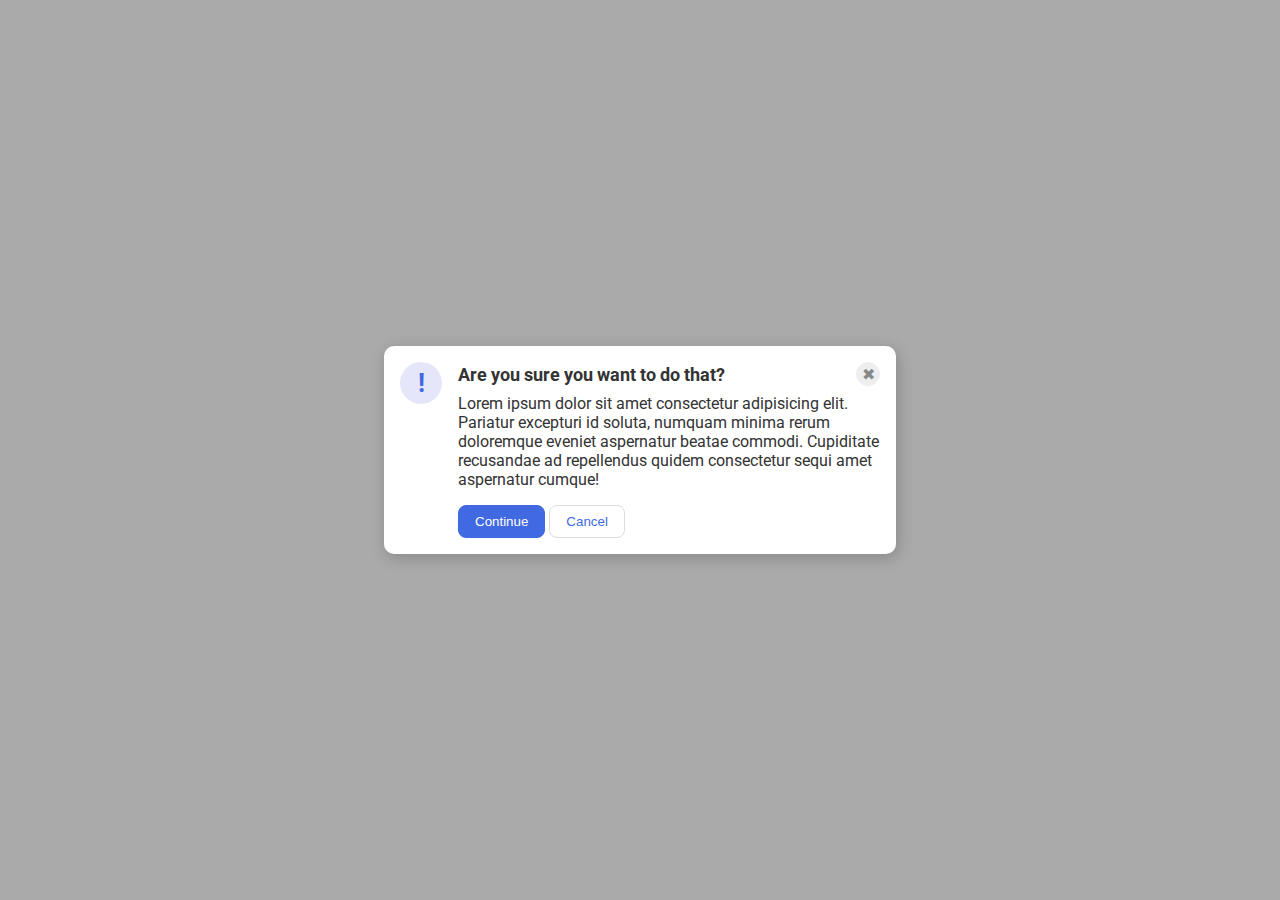
<file: flex/05-flex-modal/index.html>
<!DOCTYPE html>
<html lang="en">
  <head>
    <meta charset="UTF-8">
    <meta http-equiv="X-UA-Compatible" content="IE=edge">
    <meta name="viewport" content="width=device-width, initial-scale=1.0">
    <link rel="stylesheet" href="style.css">
    <title>Modal</title>
  </head>
  <body>
    <div class="modal">
      <div class="icon">!</div>
      <div class="content">
        <div class="header">Are you sure you want to do that?
          <button class="close-button">✖</button>
        </div>
        <div class="text">Lorem ipsum dolor sit amet consectetur adipisicing elit. Pariatur excepturi id soluta, numquam minima rerum doloremque eveniet aspernatur beatae commodi. Cupiditate recusandae ad repellendus quidem consectetur sequi amet aspernatur cumque!</div>
        <button class="continue">Continue</button>
        <button class="cancel">Cancel</button>
      </div>
    </div>
  </body>
</html>
</file>
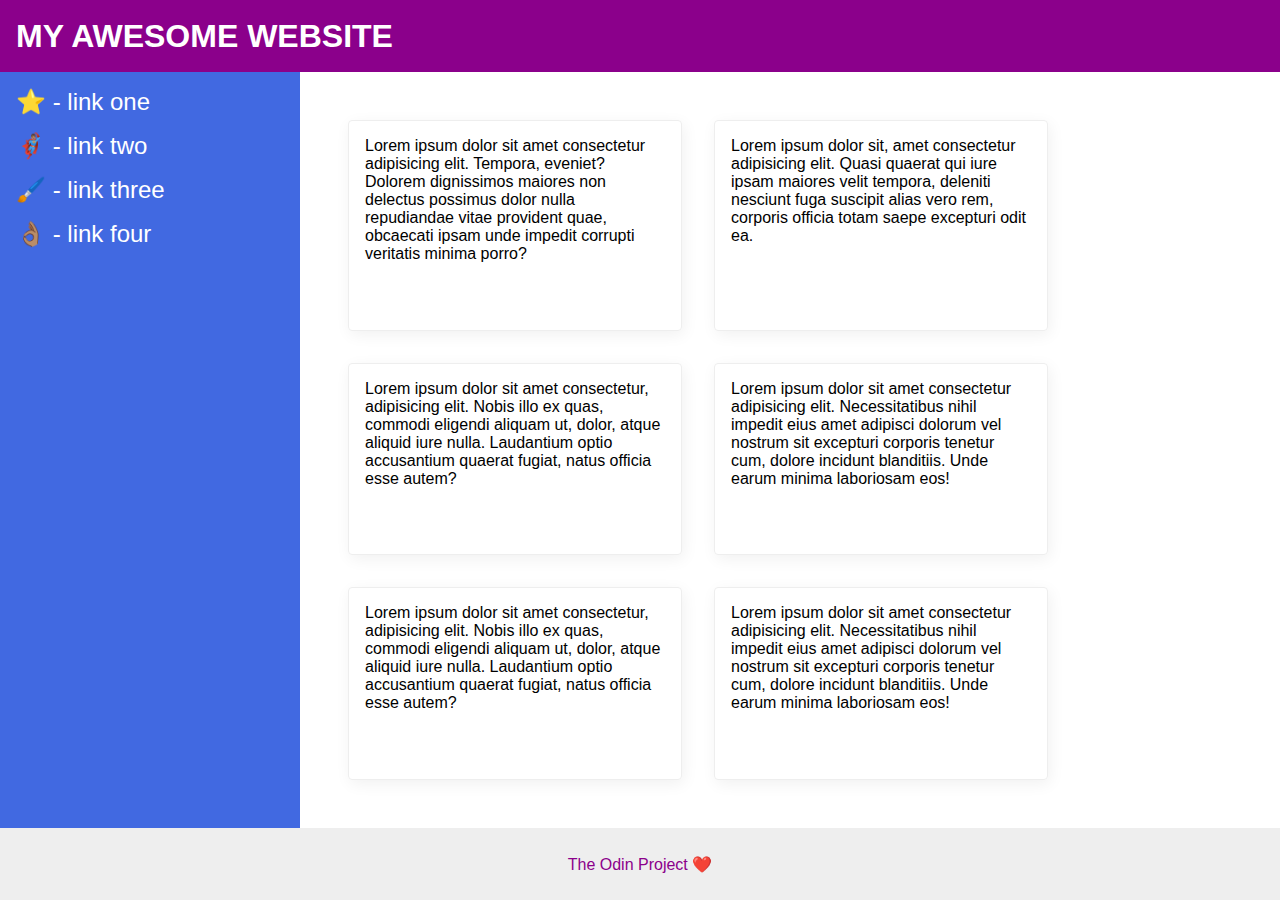
<file: flex/07-flex-layout-2/index.html>
<!DOCTYPE html>
<html lang="en">
  <head>
    <meta charset="UTF-8">
    <meta http-equiv="X-UA-Compatible" content="IE=edge">
    <meta name="viewport" content="width=device-width, initial-scale=1.0">
    <title>The Holy Grail</title>
    <link rel="stylesheet" href="style.css">
  </head>
  <body>
    <div class="header">
      MY AWESOME WEBSITE
    </div>
    <div class="contents">
      <div class="sidebar">
        <ul>
          <li><a href="#">⭐ - link one</a></li>
          <li><a href="#">🦸🏽‍♂️ - link two</a></li>
          <li><a href="#">🖌️ - link three</a></li>
          <li><a href="#">👌🏽 - link four</a></li>
        </ul>
      </div>
      <div class="cards">
        <div class="card">Lorem ipsum dolor sit amet consectetur adipisicing elit. Tempora, eveniet? Dolorem dignissimos maiores non delectus possimus dolor nulla repudiandae vitae provident quae, obcaecati ipsam unde impedit corrupti veritatis minima porro?</div>
        <div class="card">Lorem ipsum dolor sit, amet consectetur adipisicing elit. Quasi quaerat qui iure ipsam maiores velit tempora, deleniti nesciunt fuga suscipit alias vero rem, corporis officia totam saepe excepturi odit ea.</div>
        <div class="card">Lorem ipsum dolor sit amet consectetur, adipisicing elit. Nobis illo ex quas, commodi eligendi aliquam ut, dolor, atque aliquid iure nulla. Laudantium optio accusantium quaerat fugiat, natus officia esse autem?</div>
        <div class="card">Lorem ipsum dolor sit amet consectetur adipisicing elit. Necessitatibus nihil impedit eius amet adipisci dolorum vel nostrum sit excepturi corporis tenetur cum, dolore incidunt blanditiis. Unde earum minima laboriosam eos!</div>
        <div class="card">Lorem ipsum dolor sit amet consectetur, adipisicing elit. Nobis illo ex quas, commodi eligendi aliquam ut, dolor, atque aliquid iure nulla. Laudantium optio accusantium quaerat fugiat, natus officia esse autem?</div>
        <div class="card">Lorem ipsum dolor sit amet consectetur adipisicing elit. Necessitatibus nihil impedit eius amet adipisci dolorum vel nostrum sit excepturi corporis tenetur cum, dolore incidunt blanditiis. Unde earum minima laboriosam eos!</div>
      </div>
    </div>
    <div class="footer">
      The Odin Project ❤️
    </div>
  </body>
</html>
</file>
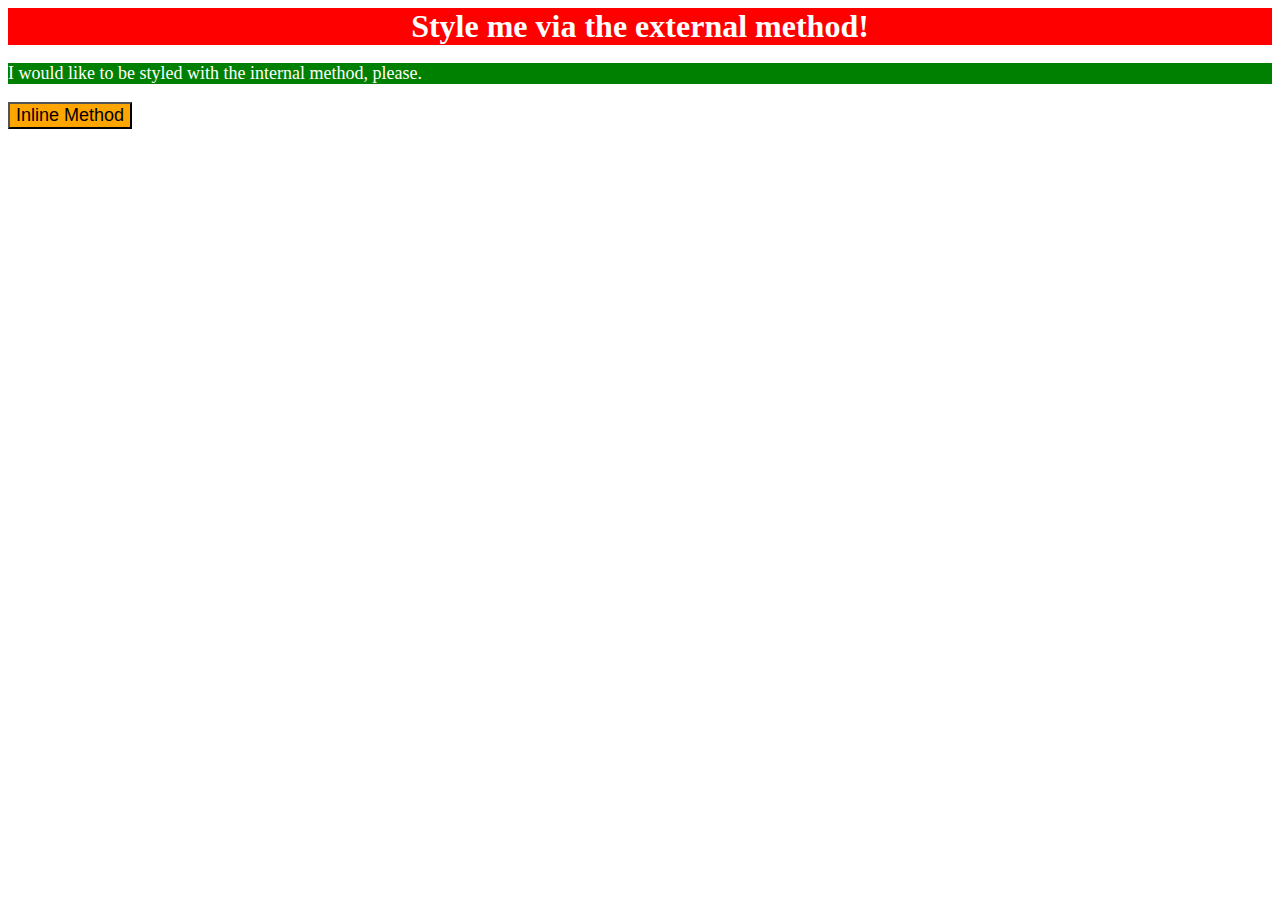
<file: foundations/01-css-methods/index.html>
<!DOCTYPE html>
<html lang="en">
  <head>
    <meta charset="UTF-8">
    <meta http-equiv="X-UA-Compatible" content="IE=edge">
    <meta name="viewport" content="width=device-width, initial-scale=1.0">
    <title>Methods for Adding CSS</title>
    <link rel="stylesheet" href="style.css" />
    <style>
      p {
        background-color: green;
        color: white;
        font-size: 18px;
      }
    </style>
  </head>
  <body>
    <div>Style me via the external method!</div>
    <p>I would like to be styled with the internal method, please.</p>
    <button style="background-color: orange; font-size: 18px;">Inline Method</button>
  </body>
</html>
</file>
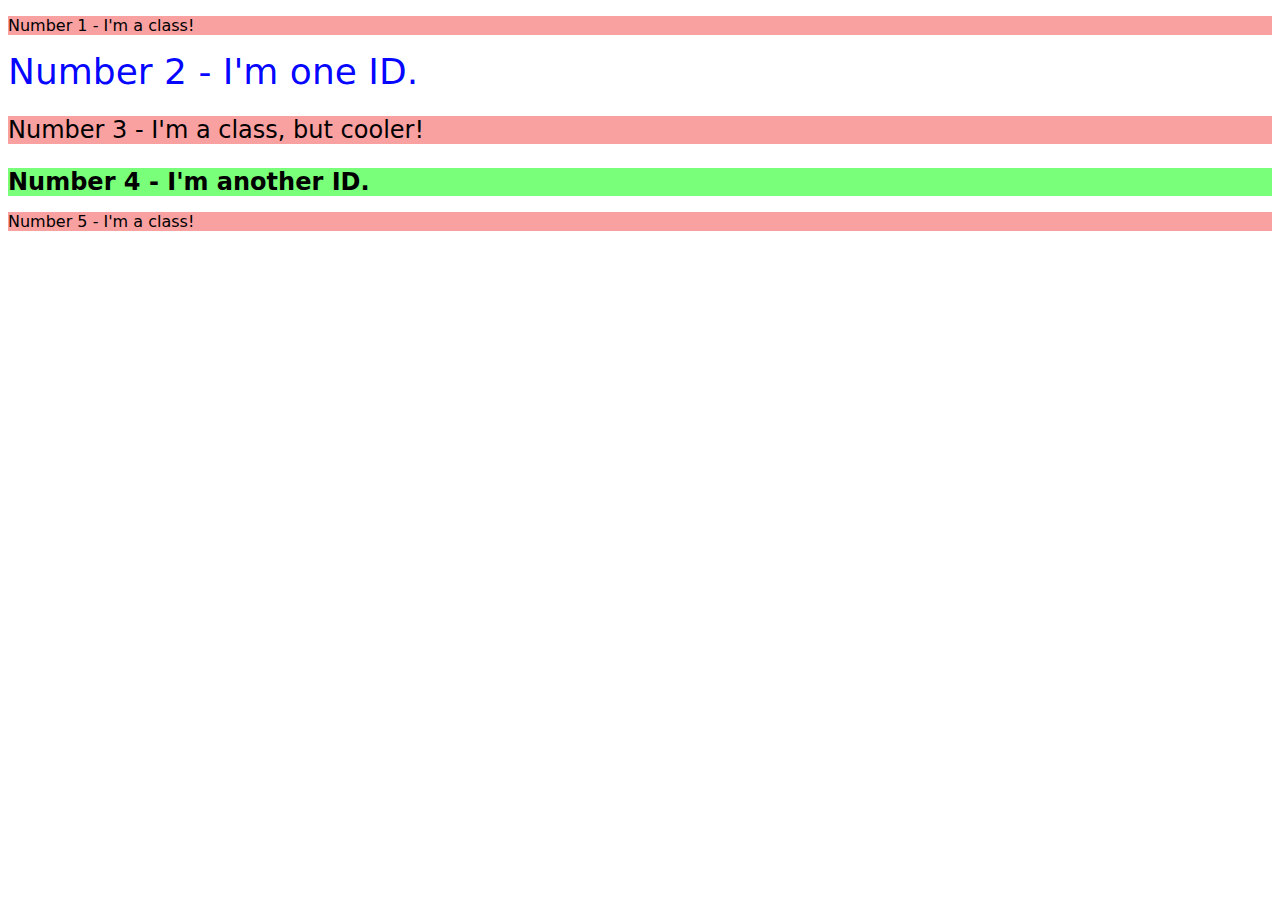
<file: foundations/02-class-id-selectors/index.html>
<!DOCTYPE html>
<html lang="en">
  <head>
    <meta charset="UTF-8">
    <meta http-equiv="X-UA-Compatible" content="IE=edge">
    <meta name="viewport" content="width=device-width, initial-scale=1.0">
    <title>Class and ID Selectors</title>
    <link rel="stylesheet" href="style.css">
  </head>
  <body>
    <p class="odd-elem">Number 1 - I'm a class!</p>
    <div id="blue-sz36">Number 2 - I'm one ID.</div>
    <p class="odd-elem text-sz24">Number 3 - I'm a class, but cooler!</p>
    <div id="green-sz24b" class="text-sz24">Number 4 - I'm another ID.</div>
    <p class="odd-elem">Number 5 - I'm a class!</p>
  </body>
</html>
</file>
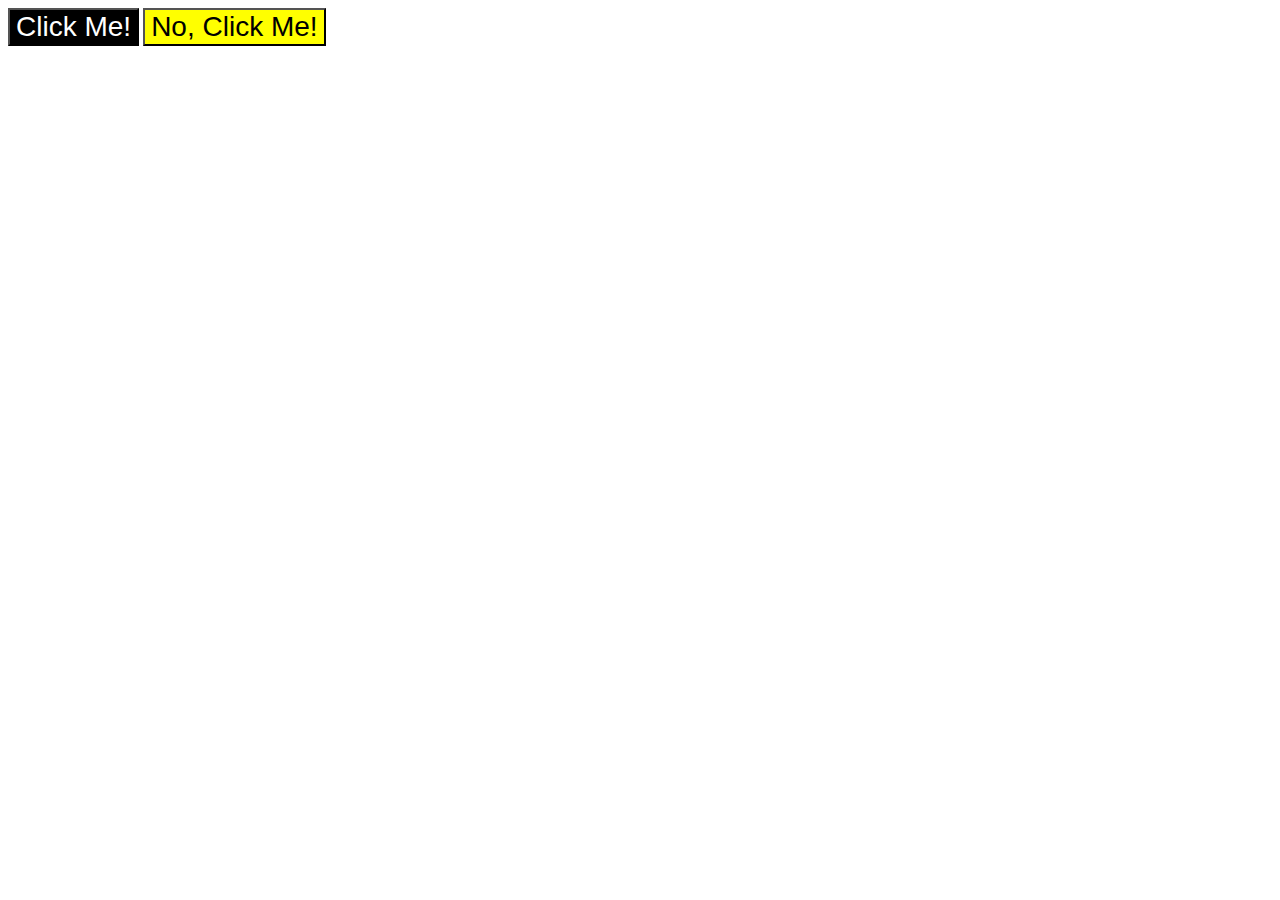
<file: foundations/03-grouping-selectors/index.html>
<!DOCTYPE html>
<html lang="en">
  <head>
    <meta charset="UTF-8">
    <meta http-equiv="X-UA-Compatible" content="IE=edge">
    <meta name="viewport" content="width=device-width, initial-scale=1.0">
    <title>Grouping Selectors</title>
    <link rel="stylesheet" href="style.css">
  </head>
  <body>
    <button class="one">Click Me!</button>
    <button class="two">No, Click Me!</button>
  </body>
</html>
</file>
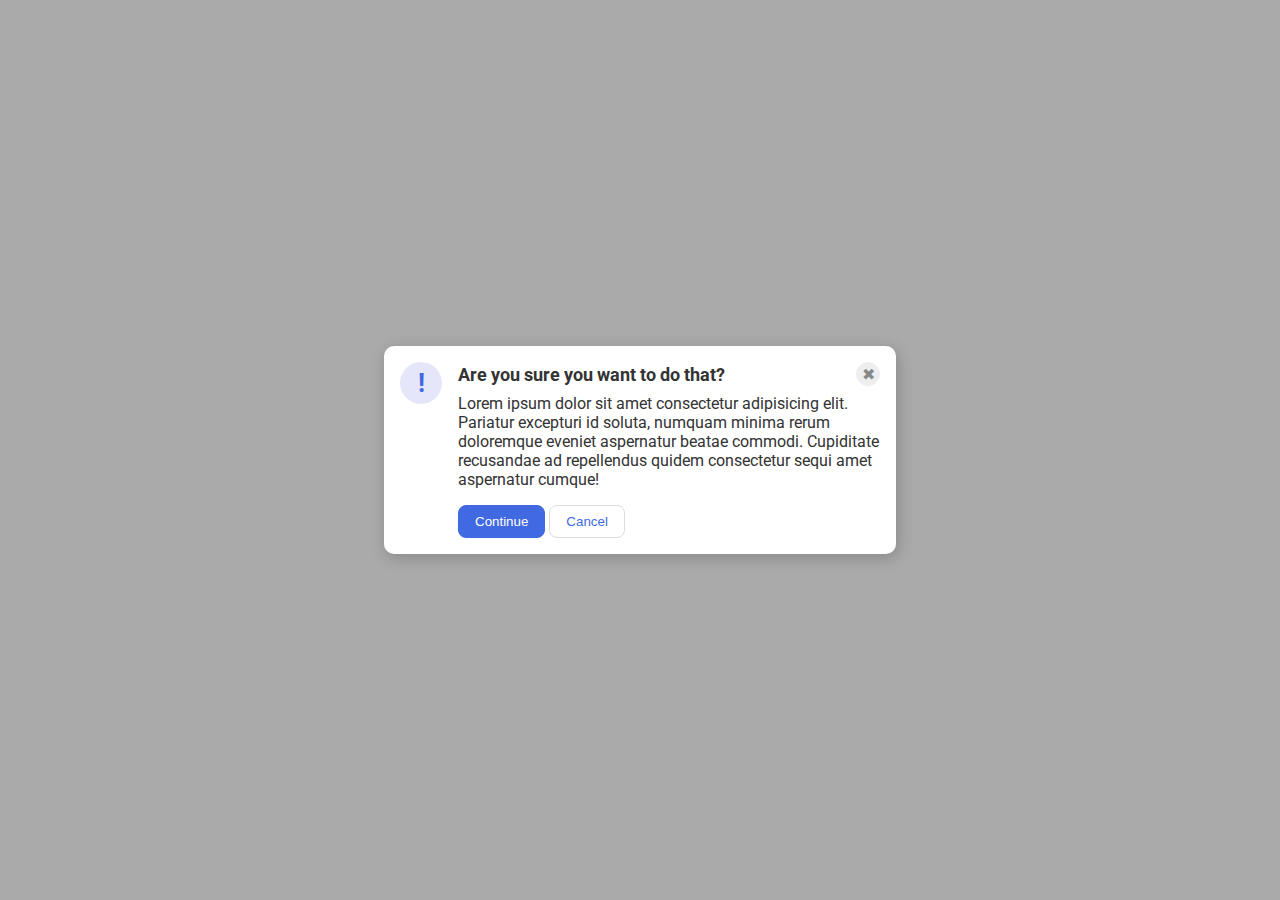
<file: flex/05-flex-modal/solution/solution.html>
<!DOCTYPE html>
<html lang="en">
  <head>
    <meta charset="UTF-8">
    <meta http-equiv="X-UA-Compatible" content="IE=edge">
    <meta name="viewport" content="width=device-width, initial-scale=1.0">
    <link rel="stylesheet" href="solution.css">
    <title>Modal</title>
  </head>
  <body>
    <div class="modal">
      <div class="icon">!</div>
      <!-- additional container used here -->
      <div class="container">
        <!-- header div was moved to encompass the close button as well -->
        <div class="header">Are you sure you want to do that?
          <button class="close-button">✖</button>
        </div>
        <div class="text">Lorem ipsum dolor sit amet consectetur adipisicing elit. Pariatur excepturi id soluta, numquam minima rerum doloremque eveniet aspernatur beatae commodi. Cupiditate recusandae ad repellendus quidem consectetur sequi amet aspernatur cumque!</div>
        <button class="continue">Continue</button>
        <button class="cancel">Cancel</button>
      </div>
    </div>
  </body>
</html>
</file>
<file: flex/05-flex-modal/style.css>
@import url('https://fonts.googleapis.com/css2?family=Roboto:wght@400;700&display=swap');

html, body {
  height: 100%;
}

body {
  font-family: Roboto, sans-serif;
  margin: 0;
  background: #aaa;
  color: #333;
  /* I'll give you this one for free lol */
  display: flex;
  align-items: center;
  justify-content: center;
}

.modal {
  background: white;
  width: 480px;
  border-radius: 10px;
  box-shadow: 2px 4px 16px rgba(0,0,0,.2);
  padding: 16px;
  display: flex;
  gap: 16px;
}

.icon {
  color: royalblue;
  font-size: 26px;
  font-weight: 700;
  background: lavender;
  width: 42px;
  height: 42px;
  border-radius: 50%;
  display: flex;
  align-items: center;
  justify-content: center;
  flex-shrink: 0;
}

.header {
  font-weight: bold;
  font-size: 18px;
  margin-right: auto;
  display: flex;
  justify-content: space-between;
  align-items: center;
  margin-bottom: 8px;
}

.close-button {
  background: #eee;
  border-radius: 50%;
  color: #888;
  font-weight: 400;
  font-size: 16px;
  height: 24px;
  width: 24px;
  display: flex;
  align-items: center;
  justify-content: center;
  border: 1px solid #eee;
  padding: 0;
  margin: 0;
}

button {
  cursor: pointer;
  padding: 8px 16px;
  border-radius: 8px;
  margin-top: 16px;
}

button.continue {
  background: royalblue;
  border: 1px solid royalblue;
  color: white;
}

button.cancel {
  background: white;
  border: 1px solid #ddd;
  color: royalblue;
}
</file>
<file: flex/07-flex-layout-2/style.css>
body {
  font-family: -apple-system, BlinkMacSystemFont, 'Segoe UI', Roboto, Oxygen, Ubuntu, Cantarell, 'Open Sans', 'Helvetica Neue', sans-serif;
  margin: 0;
  min-height: 100vh;
  display: flex;
  flex-direction: column;
}

.header {
  height: 72px;
  background: darkmagenta;
  color: white;
  font-size: 32px;
  font-weight: 900;
  display: flex;
  align-items: center;
  padding-left: 16px;
}

.footer {
  height: 72px;
  background: #eee;
  color: darkmagenta;
  bottom: 0;
  display: flex;
  justify-content: center;
  align-items: center;
}

.contents {
  flex: 1;
  display: flex;
}

.sidebar {
  width: 300px;
  background: royalblue;
  box-sizing: border-box;
  flex-shrink: 0;
  padding: 16px;
}

.sidebar ul {
  list-style: none;
  margin: 0;
  padding: 0;
}

.sidebar a {
  font-size: 24px;
  color: white;
  text-decoration: none;
}

.sidebar li {
  margin-bottom: 16px;
}

.cards {
  display: flex;
  padding: 32px;
  flex-wrap: wrap;
}

.card {
  border: 1px solid #eee;
  box-shadow: 2px 4px 16px rgba(0,0,0,.06);
  border-radius: 4px;
  padding: 16px;
  margin: 16px;
  width: 300px;
}
</file>
<file: foundations/01-css-methods/style.css>
div {
    color: white;
    background-color: red;
    font-size: 32px;
    text-align: center;
    font-weight: bold;
}
</file>
<file: foundations/02-class-id-selectors/style.css>
div,
p {
    font-family: Verdana, "DejaVu Sans", sans-serif;
 }

.odd-elem {
    background-color: #f3434380;
}

#blue-sz36 {
    color: rgba(0, 0, 255, 0.986);
    font-size: 36px;
}

.text-sz24 {
    font-size: 24px;
}

#green-sz24b {
    background-color: rgb(121, 255, 121);
    font-weight: 700;
}
</file>
<file: foundations/03-grouping-selectors/style.css>
.one,
.two {
    font-size: 28px;
    font-family: Helvetica, "Times New Roman", sans-serif;
}

.one {
    background-color: black;
    color: white;
}

.two {
    background-color: yellow;
}
</file>
<file: flex/05-flex-modal/solution/solution.css>
@import url('https://fonts.googleapis.com/css2?family=Roboto:wght@400;700&display=swap');

html, body {
  height: 100%;
}

body {
  font-family: Roboto, sans-serif;
  margin: 0;
  background: #aaa;
  color: #333;
  /* I'll give you this one for free */
  display: flex;
  align-items: center;
  justify-content: center;
}

.modal {
  background: white;
  width: 480px;
  border-radius: 10px;
  box-shadow: 2px 4px 16px rgba(0,0,0,.2);
}

.icon {
  color: royalblue;
  font-size: 26px;
  font-weight: 700;
  background: lavender;
  width: 42px;
  height: 42px;
  border-radius: 50%;
  display: flex;
  align-items: center;
  justify-content: center;
}

.close-button {
  background: #eee;
  border-radius: 50%;
  color: #888;
  font-weight: 400;
  font-size: 16px;
  height: 24px;
  width: 24px;
  display: flex;
  align-items: center;
  justify-content: center;
  border: 1px solid #eee;
  padding: 0;
}

button {
  cursor: pointer;
  padding: 8px 16px;
  border-radius: 8px;
}

button.continue {
  background: royalblue;
  border: 1px solid royalblue;
  color: white;
}

button.cancel {
  background: white;
  border: 1px solid #ddd;
  color: royalblue;
}

/* SOLUTION: */

.modal {
  display: flex;
  gap: 16px;
  padding: 16px;
}

.icon {
  /* this keeps the icon from getting smashed by the text */
  flex-shrink: 0;
}
/* header container should be wrapped around the button element as well in order for flex style to work */
.header {
  display: flex;
  align-items: center;
  justify-content: space-between;
  font-size: 18px;
  font-weight: 700;
  margin-bottom: 8px;
}

.text {
  margin-bottom: 16px;
}
</file>
